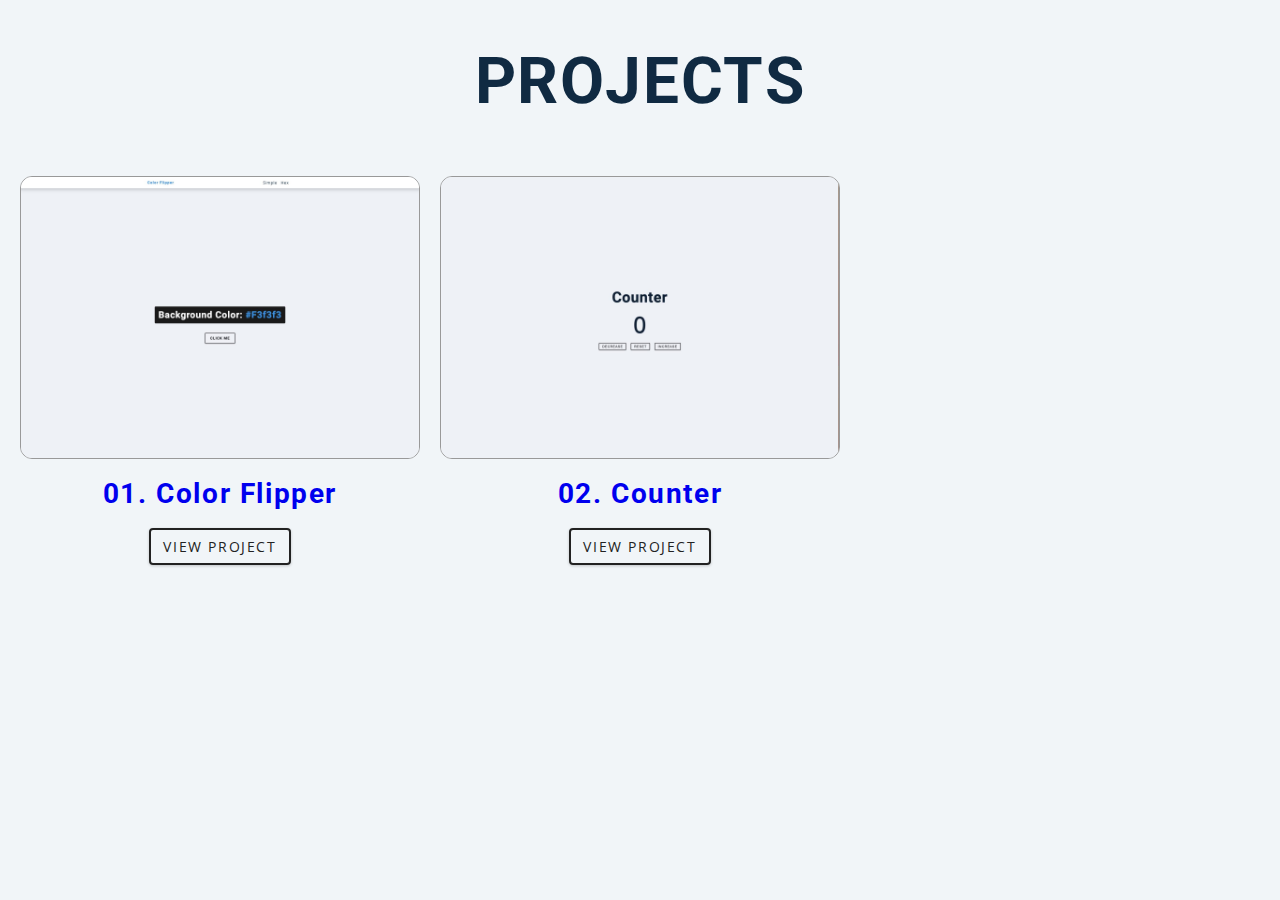
<file: index.html>
<!DOCTYPE html>
<html lang="en">
	<head>
		<meta charset="UTF-8" />
		<meta http-equiv="X-UA-Compatible" content="IE=edge" />
		<meta name="viewport" content="width=device-width, initial-scale=1.0" />
		<title>100+ JS Projects</title>
		<link rel="stylesheet" href="assets/css/style.css" />
	</head>
	<body>
		<main>
			<h1>PROJECTS</h1>
			<div class="container">
				<div class="projects">
					<div class="single_project">
						<a href="color_flipper/index.html">
							<img src="assets/img/color_flipper.jpg" alt="" />
                            <h3>01. Color Flipper</h3>
                            <span class="btn">view Project</span>
						</a>
					</div>
					<div class="single_project">
						<a href="counter">
							<img src="assets/img/counter.jpg" alt="" />
                            <h3>02. Counter</h3>
                            <span class="btn">view Project</span>
						</a>
					</div>
					
				</div>
			</div>
		</main>
	</body>
</html>
</file>
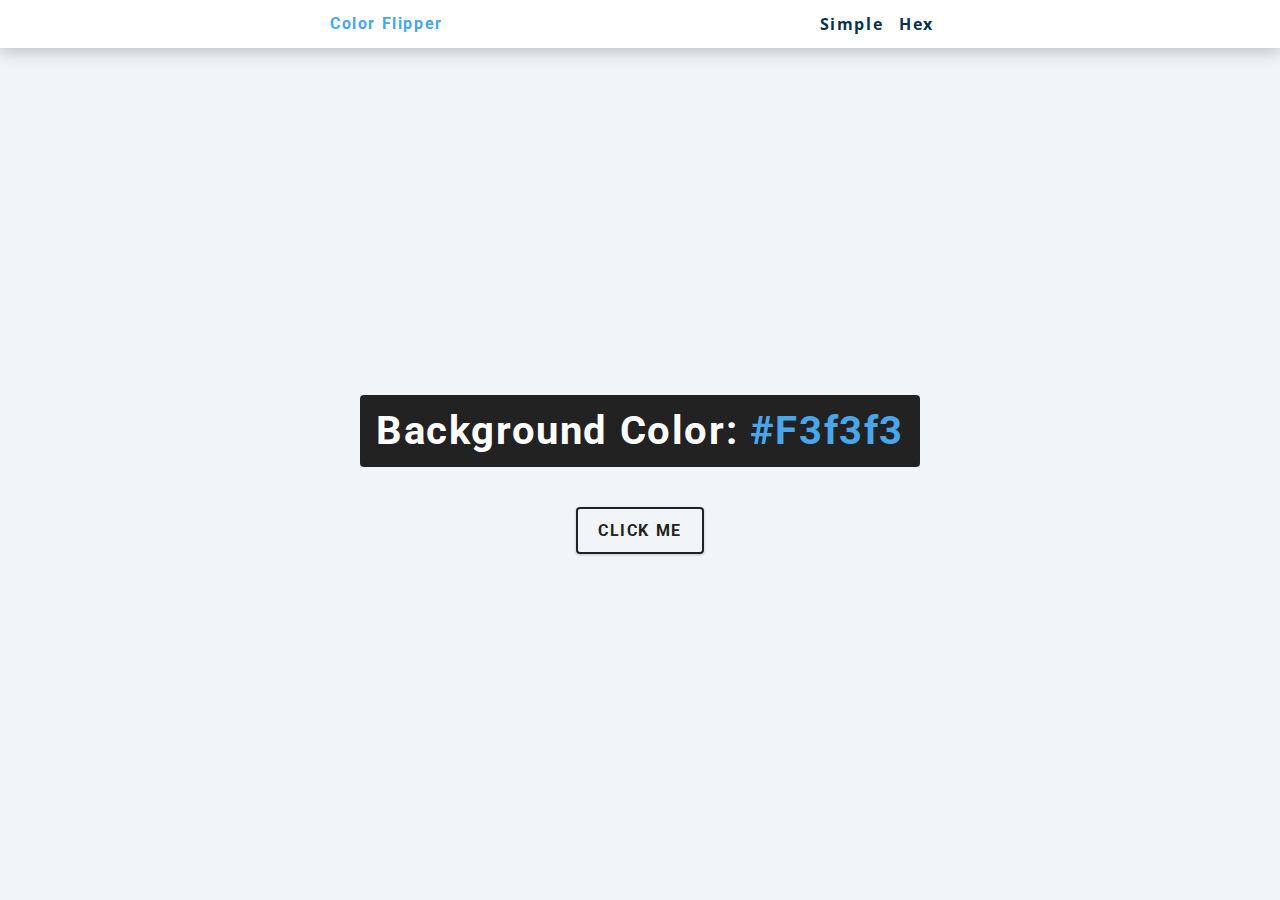
<file: 01. Color Flipper/index.html>
<!DOCTYPE html>
<html lang="en">
	<head>
		<meta charset="UTF-8" />
		<meta http-equiv="X-UA-Compatible" content="IE=edge" />
		<meta name="viewport" content="width=device-width, initial-scale=1.0" />
		<link rel="stylesheet" href="assets/css/style.css" />
		<title>Color Flipper</title>
	</head>
	<body>
		<nav>
			<div class="nav-center">
				<h4>Color flipper</h4>
				<ul class="nav-links">
					<li><a href="index.html">Simple</a></li>
					<li><a href="hex.html">Hex</a></li>
				</ul>
			</div>
		</nav>
		<main>
			<div class="container">
				<h2>background color: <span class="color">#f3f3f3</span></h2>
				<button class="btn btn-hero" id="btn">Click me</button>
			</div>
		</main>
		<script src="assets/js/app.js"></script>
	</body>
</html>
</file>
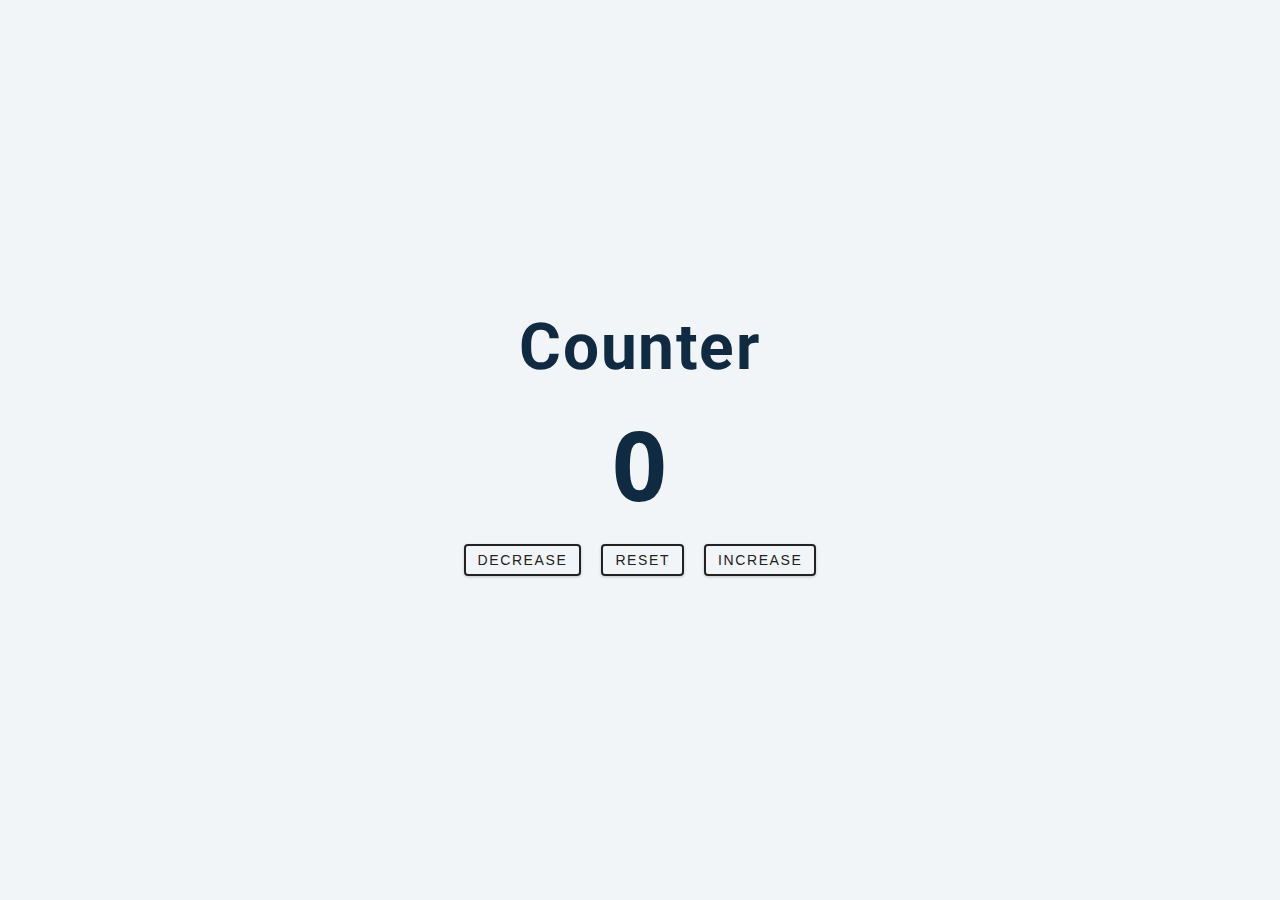
<file: 02. Counter/index.html>
<!DOCTYPE html>
<html lang="en">
	<head>
		<meta charset="UTF-8" />
		<meta http-equiv="X-UA-Compatible" content="IE=edge" />
		<meta name="viewport" content="width=device-width, initial-scale=1.0" />
		<link rel="stylesheet" href="assets/css/style.css" />
		<title>Counter</title>
	</head>
	<body>
		<main>
			<div class="container">
				<h1>Counter</h1>
				<span id="value">0</span>
				<div class="button-container">
					<button class="btn decrease">decrease</button>
					<button class="btn reset">reset</button>
					<button class="btn increase">increase</button>
				</div>
			</div>
		</main>
		<script src="assets/js/app.js"></script>
	</body>
</html>
</file>
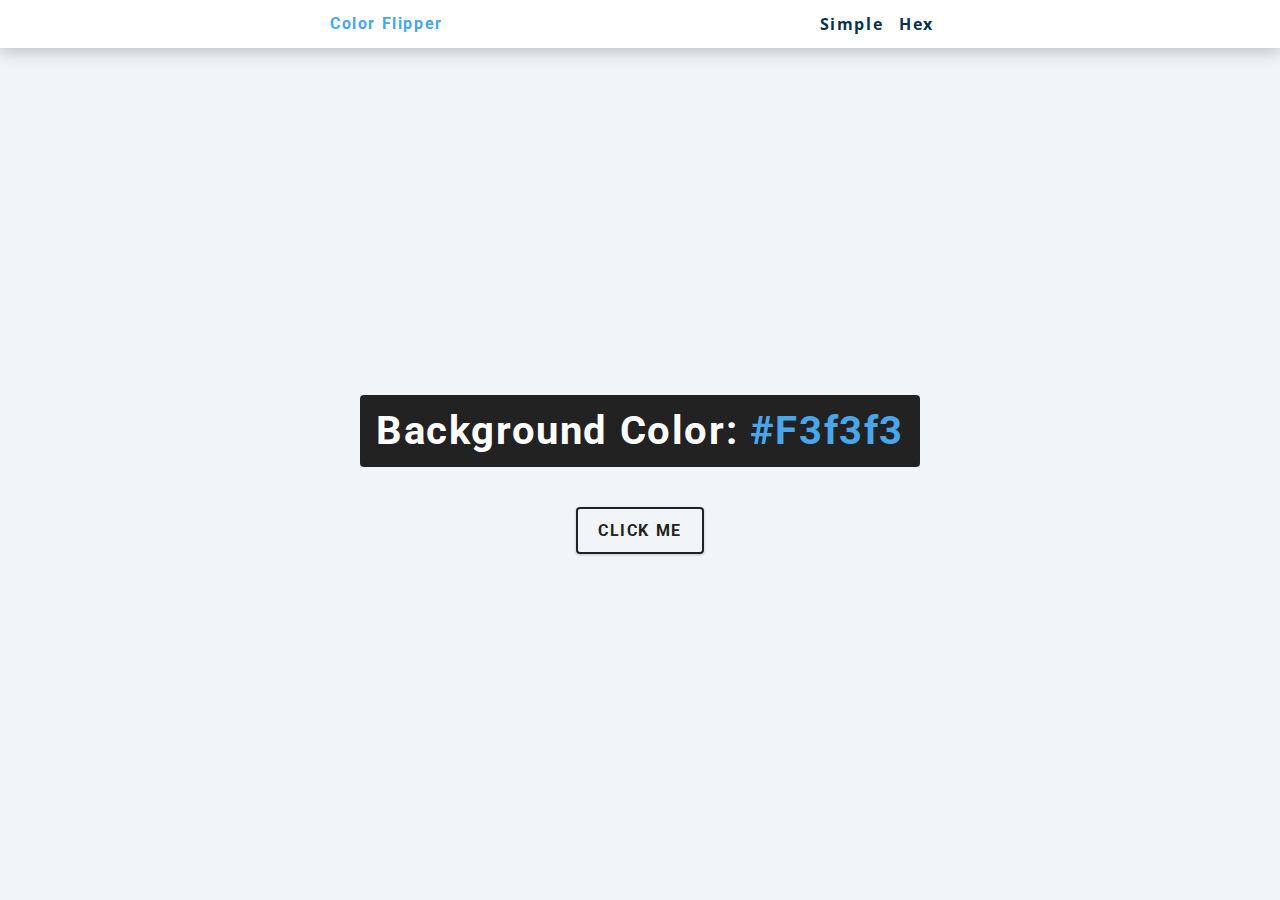
<file: 01. Color Flipper/hex.html>
<!DOCTYPE html>
<html lang="en">
	<head>
		<meta charset="UTF-8" />
		<meta http-equiv="X-UA-Compatible" content="IE=edge" />
		<meta name="viewport" content="width=device-width, initial-scale=1.0" />
		<link rel="stylesheet" href="assets/css/style.css" />
		<title>Color Flipper</title>
	</head>
	<body>
		<nav>
			<div class="nav-center">
				<h4>Color flipper</h4>
				<ul class="nav-links">
					<li><a href="index.html">Simple</a></li>
					<li><a href="hex.html">Hex</a></li>
				</ul>
			</div>
		</nav>
		<main>
			<div class="container">
				<h2>background color: <span class="color">#f3f3f3</span></h2>
				<button class="btn btn-hero" id="btn">Click me</button>
			</div>
		</main>
		<script src="assets/js/hex.js"></script>
	</body>
</html>
</file>
<file: assets/css/style.css>
/*
=============== 
Fonts
===============
*/
@import url("https://fonts.googleapis.com/css?family=Open+Sans|Roboto:400,700&display=swap");

/*
=============== 
Variables
===============
*/

:root {
    /* dark shades of primary color*/
    --clr-primary-1: hsl(205, 86%, 17%);
    --clr-primary-2: hsl(205, 77%, 27%);
    --clr-primary-3: hsl(205, 72%, 37%);
    --clr-primary-4: hsl(205, 63%, 48%);
    /* primary/main color */
    --clr-primary-5: hsl(205, 78%, 60%);
    /* lighter shades of primary color */
    --clr-primary-6: hsl(205, 89%, 70%);
    --clr-primary-7: hsl(205, 90%, 76%);
    --clr-primary-8: hsl(205, 86%, 81%);
    --clr-primary-9: hsl(205, 90%, 88%);
    --clr-primary-10: hsl(205, 100%, 96%);
    /* darkest grey - used for headings */
    --clr-grey-1: hsl(209, 61%, 16%);
    --clr-grey-2: hsl(211, 39%, 23%);
    --clr-grey-3: hsl(209, 34%, 30%);
    --clr-grey-4: hsl(209, 28%, 39%);
    /* grey used for paragraphs */
    --clr-grey-5: hsl(210, 22%, 49%);
    --clr-grey-6: hsl(209, 23%, 60%);
    --clr-grey-7: hsl(211, 27%, 70%);
    --clr-grey-8: hsl(210, 31%, 80%);
    --clr-grey-9: hsl(212, 33%, 89%);
    --clr-grey-10: hsl(210, 36%, 96%);
    --clr-white: #fff;
    --clr-red-dark: hsl(360, 67%, 44%);
    --clr-red-light: hsl(360, 71%, 66%);
    --clr-green-dark: hsl(125, 67%, 44%);
    --clr-green-light: hsl(125, 71%, 66%);
    --clr-black: #222;
    --ff-primary: "Roboto", sans-serif;
    --ff-secondary: "Open Sans", sans-serif;
    --transition: all 0.3s linear;
    --spacing: 0.1rem;
    --radius: 0.25rem;
    --light-shadow: 0 5px 15px rgba(0, 0, 0, 0.1);
    --dark-shadow: 0 5px 15px rgba(0, 0, 0, 0.2);
    --max-width: 1170px;
    --fixed-width: 620px;
}

/*
=============== 
Global Styles
===============
*/

*,
::after,
::before {
    margin: 0;
    padding: 0;
    box-sizing: border-box;
}

body {
    font-family: var(--ff-secondary);
    background: var(--clr-grey-10);
    color: var(--clr-grey-1);
    line-height: 1.5;
    font-size: 0.875rem;
}

ul {
    list-style-type: none;
}

a {
    text-decoration: none;
}

h1,
h2,
h3,
h4 {
    letter-spacing: var(--spacing);
    text-transform: capitalize;
    line-height: 1.25;
    margin-bottom: 0.75rem;
    font-family: var(--ff-primary);
}

h1 {
    font-size: 3rem;
}

h2 {
    font-size: 2rem;
}

h3 {
    font-size: 1.25rem;
}

h4 {
    font-size: 0.875rem;
}

p {
    margin-bottom: 1.25rem;
    color: var(--clr-grey-5);
}

@media screen and (min-width: 800px) {
    h1 {
        font-size: 4rem;
        margin-top: 30px;
    }

    h2 {
        font-size: 2.5rem;
    }

    h3 {
        font-size: 1.75rem;
    }

    h4 {
        font-size: 1rem;
    }

    body {
        font-size: 1rem;
    }

    h1,
    h2,
    h3,
    h4 {
        line-height: 1;
    }
}

/*  global classes */

/* section */
.section {
    padding: 5rem 0;
}

.section-center {
    margin: 0 auto;
    max-width: 1170px;
}


main {
    display: grid;
    place-items: center;
}

/*
=============== 
Counter
===============
*/

main {
    display: grid;
    place-items: center;
    padding: 20px 0;
}

.container {
    text-align: center;
    width: 1400px;
    margin: 0 auto;
}

.btn {
    text-transform: uppercase;
    background: transparent;
    color: var(--clr-black);
    padding: 0.375rem 0.75rem;
    letter-spacing: var(--spacing);
    display: inline-block;
    transition: var(--transition);
    font-size: 0.875rem;
    border: 2px solid var(--clr-black);
    cursor: pointer;
    box-shadow: 0 1px 3px rgba(0, 0, 0, 0.2);
    border-radius: var(--radius);
    margin: 0.5rem;
}

.btn:hover {
    color: var(--clr-white);
    background: var(--clr-black);
}

.projects {
    display: grid;
    grid-template-columns: repeat(3, 1fr);
    grid-gap: 20px;
    margin-top: 30px;
}

.single_project {
    width: 100%;
}

.single_project img {
    max-width: 100%;
    border: 1px solid #999;
    border-radius: 12px;
}

.single_project a h3 {
    margin-top: 15px;
}

@media screen and (max-width: 1401px) {
    .container {
        width: 100%;
    }

    .projects {
        padding: 20px;
    }
}

@media screen and (max-width: 992px) {
    .section-center {
        width: 95vw;
    }

    .projects {
        grid-template-columns: repeat(2, 1fr);
    }
}
</file>
<file: 01. Color Flipper/assets/css/style.css>
/*
=============== 
Fonts
===============
*/
@import url("https://fonts.googleapis.com/css?family=Open+Sans|Roboto:400,700&display=swap");

/*
=============== 
Variables
===============
*/

:root {
    /* dark shades of primary color*/
    --clr-primary-1: hsl(205, 86%, 17%);
    --clr-primary-2: hsl(205, 77%, 27%);
    --clr-primary-3: hsl(205, 72%, 37%);
    --clr-primary-4: hsl(205, 63%, 48%);
    /* primary/main color */
    --clr-primary-5: hsl(205, 78%, 60%);
    /* lighter shades of primary color */
    --clr-primary-6: hsl(205, 89%, 70%);
    --clr-primary-7: hsl(205, 90%, 76%);
    --clr-primary-8: hsl(205, 86%, 81%);
    --clr-primary-9: hsl(205, 90%, 88%);
    --clr-primary-10: hsl(205, 100%, 96%);
    /* darkest grey - used for headings */
    --clr-grey-1: hsl(209, 61%, 16%);
    --clr-grey-2: hsl(211, 39%, 23%);
    --clr-grey-3: hsl(209, 34%, 30%);
    --clr-grey-4: hsl(209, 28%, 39%);
    /* grey used for paragraphs */
    --clr-grey-5: hsl(210, 22%, 49%);
    --clr-grey-6: hsl(209, 23%, 60%);
    --clr-grey-7: hsl(211, 27%, 70%);
    --clr-grey-8: hsl(210, 31%, 80%);
    --clr-grey-9: hsl(212, 33%, 89%);
    --clr-grey-10: hsl(210, 36%, 96%);
    --clr-white: #fff;
    --clr-red-dark: hsl(360, 67%, 44%);
    --clr-red-light: hsl(360, 71%, 66%);
    --clr-green-dark: hsl(125, 67%, 44%);
    --clr-green-light: hsl(125, 71%, 66%);
    --clr-black: #222;
    --ff-primary: "Roboto", sans-serif;
    --ff-secondary: "Open Sans", sans-serif;
    --transition: all 0.3s linear;
    --spacing: 0.1rem;
    --radius: 0.25rem;
    --light-shadow: 0 5px 15px rgba(0, 0, 0, 0.1);
    --dark-shadow: 0 5px 15px rgba(0, 0, 0, 0.2);
    --max-width: 1170px;
    --fixed-width: 620px;
}

/*
=============== 
Global Styles
===============
*/

*,
::after,
::before {
    margin: 0;
    padding: 0;
    box-sizing: border-box;
}

body {
    font-family: var(--ff-secondary);
    background: var(--clr-grey-10);
    color: var(--clr-grey-1);
    line-height: 1.5;
    font-size: 0.875rem;
}

ul {
    list-style-type: none;
}

a {
    text-decoration: none;
}

h1,
h2,
h3,
h4 {
    letter-spacing: var(--spacing);
    text-transform: capitalize;
    line-height: 1.25;
    margin-bottom: 0.75rem;
    font-family: var(--ff-primary);
}

h1 {
    font-size: 3rem;
}

h2 {
    font-size: 2rem;
}

h3 {
    font-size: 1.25rem;
}

h4 {
    font-size: 0.875rem;
}

p {
    margin-bottom: 1.25rem;
    color: var(--clr-grey-5);
}

@media screen and (min-width: 800px) {
    h1 {
        font-size: 4rem;
    }

    h2 {
        font-size: 2.5rem;
    }

    h3 {
        font-size: 1.75rem;
    }

    h4 {
        font-size: 1rem;
    }

    body {
        font-size: 1rem;
    }

    h1,
    h2,
    h3,
    h4 {
        line-height: 1;
    }
}

/*  global classes */

/* section */
.section {
    padding: 5rem 0;
}

.section-center {
    width: 90vw;
    margin: 0 auto;
    max-width: 1170px;
}

@media screen and (min-width: 992px) {
    .section-center {
        width: 95vw;
    }
}

main {
    min-height: 100vh;
    display: grid;
    place-items: center;
}

/*
=============== 
Nav
===============
*/
nav {
    background: var(--clr-white);
    height: 3rem;
    display: grid;
    align-items: center;
    box-shadow: var(--dark-shadow);
}

.nav-center {
    width: 90vw;
    max-width: var(--fixed-width);
    margin: 0 auto;
    display: flex;
    align-items: center;
    justify-content: space-between;
}

.nav-center h4 {
    margin-bottom: 0;
    color: var(--clr-primary-5);
}

.nav-links {
    display: flex;
}

nav a {
    text-transform: capitalize;
    font-weight: 700;
    font-size: 1rem;
    color: var(--clr-primary-1);
    letter-spacing: var(--spacing);
    margin-right: 1rem;
}

nav a:hover {
    color: var(--clr-primary-5);
}

/*
=============== 
Container
===============
*/
main {
    min-height: calc(100vh - 3rem);
    display: grid;
    place-items: center;
}

.container {
    text-align: center;
}

.container h2 {
    background: var(--clr-black);
    color: var(--clr-white);
    padding: 1rem;
    border-radius: var(--radius);
    margin-bottom: 2.5rem;
}

.color {
    color: var(--clr-primary-5);
}

.btn-hero {
    font-family: var(--ff-primary);
    text-transform: uppercase;
    background: transparent;
    color: var(--clr-black);
    letter-spacing: var(--spacing);
    display: inline-block;
    font-weight: 700;
    transition: var(--transition);
    border: 2px solid var(--clr-black);
    cursor: pointer;
    box-shadow: 0 1px 3px rgba(0, 0, 0, 0.2);
    border-radius: var(--radius);
    font-size: 1rem;
    padding: 0.75rem 1.25rem;
}

.btn-hero:hover {
    color: var(--clr-white);
    background: var(--clr-black);
}
</file>
<file: 02. Counter/assets/css/style.css>
/*
=============== 
Fonts
===============
*/
@import url("https://fonts.googleapis.com/css?family=Open+Sans|Roboto:400,700&display=swap");

/*
=============== 
Variables
===============
*/

:root {
    /* dark shades of primary color*/
    --clr-primary-1: hsl(205, 86%, 17%);
    --clr-primary-2: hsl(205, 77%, 27%);
    --clr-primary-3: hsl(205, 72%, 37%);
    --clr-primary-4: hsl(205, 63%, 48%);
    /* primary/main color */
    --clr-primary-5: hsl(205, 78%, 60%);
    /* lighter shades of primary color */
    --clr-primary-6: hsl(205, 89%, 70%);
    --clr-primary-7: hsl(205, 90%, 76%);
    --clr-primary-8: hsl(205, 86%, 81%);
    --clr-primary-9: hsl(205, 90%, 88%);
    --clr-primary-10: hsl(205, 100%, 96%);
    /* darkest grey - used for headings */
    --clr-grey-1: hsl(209, 61%, 16%);
    --clr-grey-2: hsl(211, 39%, 23%);
    --clr-grey-3: hsl(209, 34%, 30%);
    --clr-grey-4: hsl(209, 28%, 39%);
    /* grey used for paragraphs */
    --clr-grey-5: hsl(210, 22%, 49%);
    --clr-grey-6: hsl(209, 23%, 60%);
    --clr-grey-7: hsl(211, 27%, 70%);
    --clr-grey-8: hsl(210, 31%, 80%);
    --clr-grey-9: hsl(212, 33%, 89%);
    --clr-grey-10: hsl(210, 36%, 96%);
    --clr-white: #fff;
    --clr-red-dark: hsl(360, 67%, 44%);
    --clr-red-light: hsl(360, 71%, 66%);
    --clr-green-dark: hsl(125, 67%, 44%);
    --clr-green-light: hsl(125, 71%, 66%);
    --clr-black: #222;
    --ff-primary: "Roboto", sans-serif;
    --ff-secondary: "Open Sans", sans-serif;
    --transition: all 0.3s linear;
    --spacing: 0.1rem;
    --radius: 0.25rem;
    --light-shadow: 0 5px 15px rgba(0, 0, 0, 0.1);
    --dark-shadow: 0 5px 15px rgba(0, 0, 0, 0.2);
    --max-width: 1170px;
    --fixed-width: 620px;
}

/*
=============== 
Global Styles
===============
*/

*,
::after,
::before {
    margin: 0;
    padding: 0;
    box-sizing: border-box;
}

body {
    font-family: var(--ff-secondary);
    background: var(--clr-grey-10);
    color: var(--clr-grey-1);
    line-height: 1.5;
    font-size: 0.875rem;
}

ul {
    list-style-type: none;
}

a {
    text-decoration: none;
}

h1,
h2,
h3,
h4 {
    letter-spacing: var(--spacing);
    text-transform: capitalize;
    line-height: 1.25;
    margin-bottom: 0.75rem;
    font-family: var(--ff-primary);
}

h1 {
    font-size: 3rem;
}

h2 {
    font-size: 2rem;
}

h3 {
    font-size: 1.25rem;
}

h4 {
    font-size: 0.875rem;
}

p {
    margin-bottom: 1.25rem;
    color: var(--clr-grey-5);
}

@media screen and (min-width: 800px) {
    h1 {
        font-size: 4rem;
    }

    h2 {
        font-size: 2.5rem;
    }

    h3 {
        font-size: 1.75rem;
    }

    h4 {
        font-size: 1rem;
    }

    body {
        font-size: 1rem;
    }

    h1,
    h2,
    h3,
    h4 {
        line-height: 1;
    }
}

/*  global classes */

/* section */
.section {
    padding: 5rem 0;
}

.section-center {
    width: 90vw;
    margin: 0 auto;
    max-width: 1170px;
}

@media screen and (min-width: 992px) {
    .section-center {
        width: 95vw;
    }
}

main {
    min-height: 100vh;
    display: grid;
    place-items: center;
}

/*
=============== 
Counter
===============
*/

main {
    min-height: 100vh;
    display: grid;
    place-items: center;
}

.container {
    text-align: center;
}

#value {
    font-size: 6rem;
    font-weight: bold;
}

.btn {
    text-transform: uppercase;
    background: transparent;
    color: var(--clr-black);
    padding: 0.375rem 0.75rem;
    letter-spacing: var(--spacing);
    display: inline-block;
    transition: var(--transition);
    font-size: 0.875rem;
    border: 2px solid var(--clr-black);
    cursor: pointer;
    box-shadow: 0 1px 3px rgba(0, 0, 0, 0.2);
    border-radius: var(--radius);
    margin: 0.5rem;
}

.btn:hover {
    color: var(--clr-white);
    background: var(--clr-black);
}
</file>
